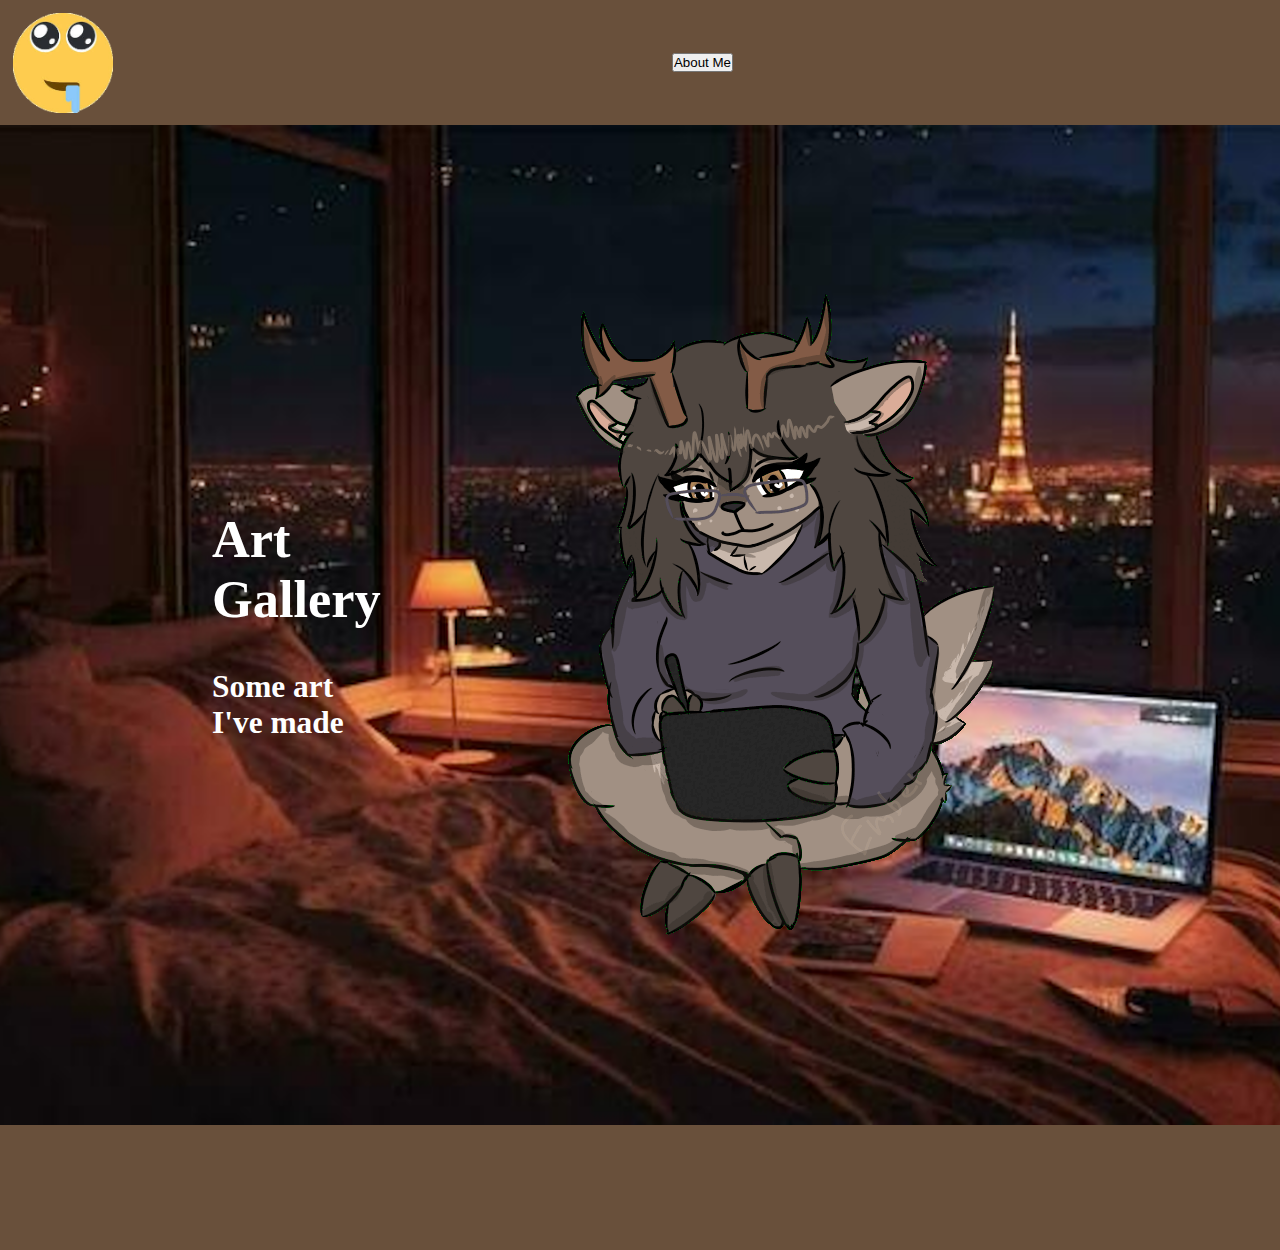
<file: index.html>
<!DOCTYPE html>
<html lang="en">
<head>
    <link rel="stylesheet" href="Styles/style.css">
    <link rel="icon" type="image/x-icon" href="Images/favicon.png">
    <meta charset="utf-8" />
    <meta name="viewport" content="width=device-width, initial-scale=1.0" />
    <script src="script.js" defer></script>
</head>
<body>

<h1>
    
</h1>

<h2>
    <header>
        <img src="Images/Logo.png" class="logo"> 
        <div class="buttongrid">
            <button class="topbutton">About Me</button>
        </div>
    </header>
</h2>

<body>
        <div class="section bg">
            <div class="section-left">
                <div class="floating-text1">
                    <strong class="BWT fadein">Art Gallery</strong>
                </div>

                <div class="floating-text2">
                    <strong class="MWT fadein">Some art I've made</strong>
                </div> 
            </div>

            <div class="floating-image section-right">
                <img src="Images/Idle.gif" class="floating-card fadein" id="floatingImage"/>
                <button class="pet-button"></button>
            </div>
        </div>
</body>

<footer>
    <script type='text/javascript' src='https://storage.ko-fi.com/cdn/widget/Widget_2.js'></script><script type='text/javascript'>kofiwidget2.init('Support me on Ko-fi', '#72a4f2', 'Q5Q61CTTM1');kofiwidget2.draw();</script> 
</footer>
</file>
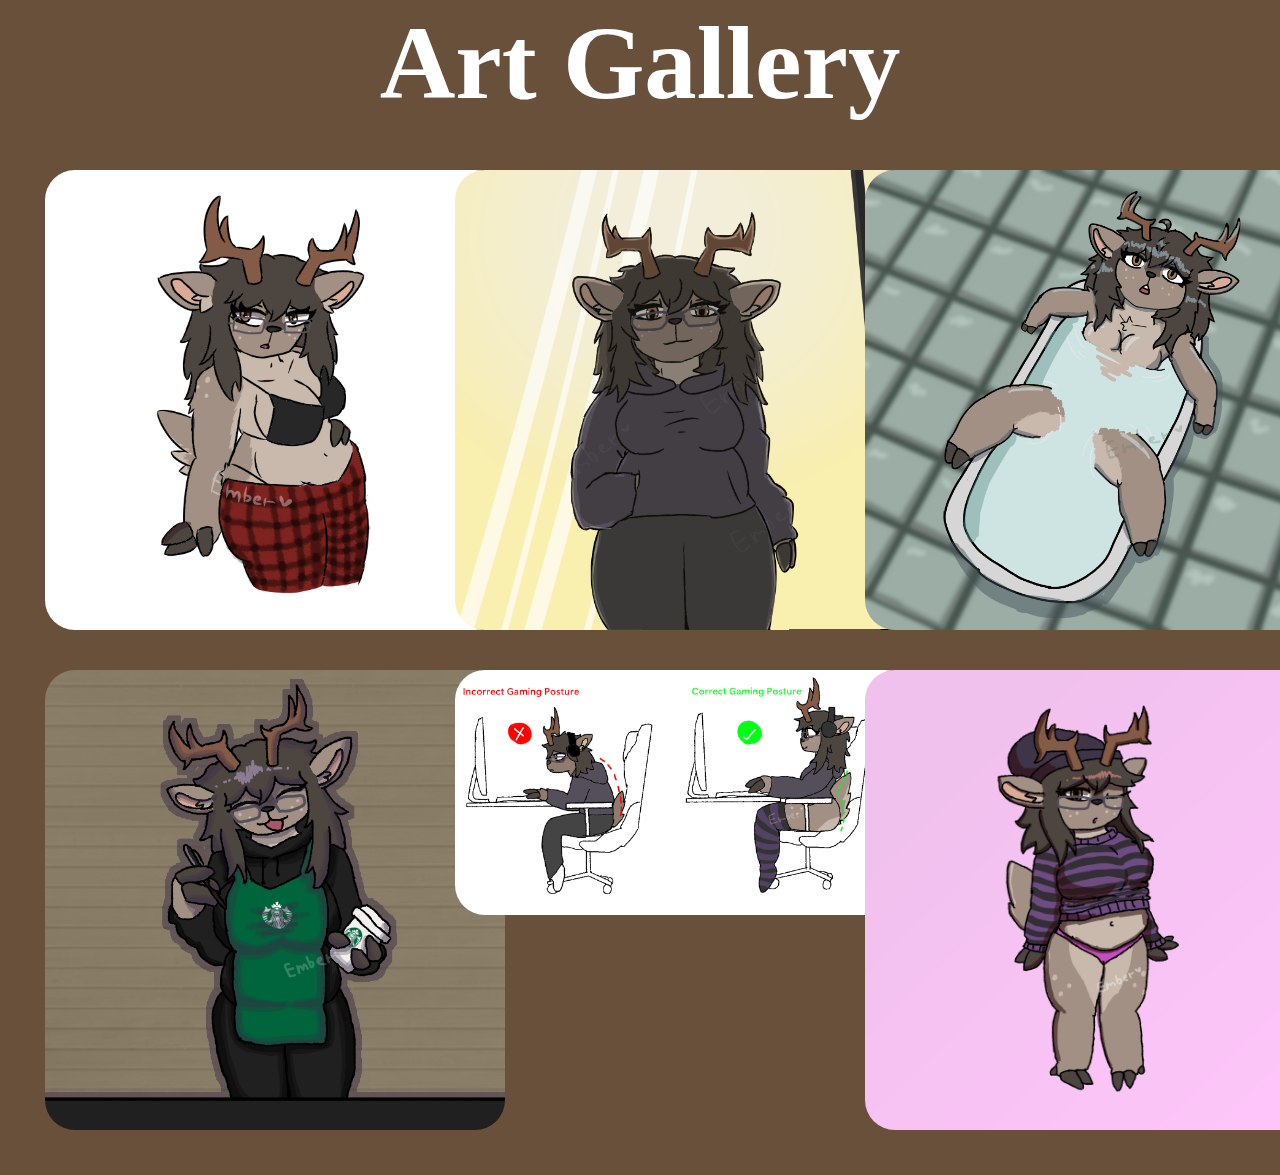
<file: artgallery.html>
<!DOCTYPE html>
<html lang="en">
<head>
    <link rel="stylesheet" href="Styles/style.css">
    <link rel="icon" type="image/x-icon" href="Images/favicon.png">
    <meta charset="utf-8" />
    <meta name="viewport" content="width=device-width, initial-scale=1.0" />
    <script src="artgalleryscript.js" defer></script>
</head>

<h1 class="buttongrid">
    <div class="floating-image">
        <strong class="BWT2">Art Gallery</strong>
    </div>
</h1>

<body>
    <div class="biggallery" class="fadein">
        <div class="gallery-image">
            <div class="button1">
                <img src="Images/Gallery/Unnamed.png" class="floating-text1 image1" draggable="false">
            </div>

            <div class="info-box">
                <h3 class="info-title floating-text1">Unnamed</h3>
                <p class="info-date floating-text2">12.2 2026</p>
            </div>
        </div>

        <div class="gallery-image">
             <div class="button1">
                <img src="Images/Gallery/Tall.png" class="floating-text2 image1" draggable="false">
            </div>

            <div class="info-box">
                <h3 class="info-title floating-text1">Tall</h3>
                <p class="info-date floating-text2">6.2 2026</p>
            </div>
        </div>

        <div class="gallery-image">
             <div class="button1">
                <img src="Images/Gallery/Bath.png" class="floating-text1 image1" draggable="false">
            </div>

            <div class="info-box">
                <h3 class="info-title floating-text1">Bath</h3>
                <p class="info-date floating-text2">4.2 2026</p>
            </div>
        </div>

        <div class="gallery-image">
             <div class="button1">
                <img src="Images/Gallery/Starbucks.png" class="floating-text2 image1" draggable="false">
            </div>

            <div class="info-box">
                <h3 class="info-title floating-text1">Starbucks</h3>
                <p class="info-date floating-text2">21.1 2026</p>
            </div>
        </div>

        <div class="gallery-image">
             <div class="button1">
                <img src="Images/Gallery/Posture.png" class="floating-text1 image1" draggable="false">
            </div>

            <div class="info-box">
                <h3 class="info-title floating-text1">Posture Guide</h3>
                <p class="info-date floating-text2">20.1 2026</p>
            </div>
        </div>

        <div class="gallery-image">
             <div class="button1">
                <img src="Images/Gallery/Idk.png" class="floating-text2 image1" draggable="false">
            </div>

            <div class="info-box">
                <h3 class="info-title floating-text1">Unnamed</h3>
                <p class="info-date floating-text2">7.1 2026</p>
            </div>
        </div>
    </div>
</body>
</file>
<file: Styles/style.css>
* {
  margin: 0;
  padding: 0;
  box-sizing: border-box;
}

body {
  background-color: rgb(105, 80, 59);
}

.fadein {
  animation: fadeinanim 1s ease-in
}

@keyframes fadeinanim {
  0% {opacity: 0;}
  100% {opacity: 100;}
}

header, footer {
  background: rgb(105, 80, 59);
  width: 100%;
  height: 125px;
  margin: 0px;
  padding: 0px;
}

.bg {
  background-image: url("../Images/bgplace.png");
  background-color: #cccccc;
  height: 1000px;
  background-position: center;
  background-repeat: no-repeat;
  background-size: cover;
  position: relative;
}

.section {
  padding: 15%;
  display: flex;
  align-items: center;
  justify-content: space-between;
}

.section-left {
  margin-right: 20px;
}

.section-right {
  margin-left: auto;
}

.section-middle {
  margin-left: 20%;
  margin-right: 20%;
}

.BWT {
  color:white;
  font-size: 5cap;
  font-family: cursive;
  text-align: center;
}

.BWT2 {
  color:white;
  font-size: 5cap;
  font-family: cursive;
  text-align: center;
  width: 100%;
}

.MWT {
  color:white;
  font-size: 3cap;
  font-family: cursive;
  text-align: center;
}

header {
  width: 100%;
  display: flex;
  align-items: start;
  justify-content: space-between;
}

.buttongrid {
  height: 125px;
  width: 100%;
  display: flex;
  align-items: center;
  justify-content: center;
  gap: 7%;
}

.button1 {
  display: inline-block;
  background: transparent;
  border: none;
  cursor: pointer;
  color: white;
  font-style: bold;
  text-decoration: underline;
  font-family: cursive;
  font-size: 3cap;

  transition: transform 0.2s ease;
}

.button1:hover {
  transform: scale(1.15);
}

.logo {
  margin: 12.5px;
  height: 100px;
  width: 100px;
}

.floating-image {
  position: relative;
  display: inline-block;
  animation:
    imgfloatY 7s ease-in-out infinite,
    imgfloatX 9s ease-in-out infinite,
    imgrotate 11s ease-in-out infinite;
  
}

@keyframes imgfloatY {
  0%, 100% { transform: translateY(0); }
  50% { transform: translateY(-15px); }
}

@keyframes imgfloatX {
  0%, 100% { transform: translateX(0); }
  50% { transform: translateX(15px); }
}

@keyframes imgrotate {
  0%, 100% { rotate: -3deg; }
  50% { rotate: 3deg; }
}

.floating-text1 {
  padding: 20px;
  animation: 
    txt1floatY 7s ease-in-out infinite,
    txt1floatX 9s ease-in-out infinite,
    txt1rotate 11s ease-in-out infinite;
}

@keyframes txt1floatY {
  0%, 100% { transform: translateY(0); }
  50% { transform: translateY(-7px); }
}

@keyframes txt1floatX {
  0%, 100% { transform: translateX(0); }
  50% { transform: translateX(15px); }
}

@keyframes txt1rotate {
  0%, 100% { rotate: -1deg; }
  50% { rotate: 1deg; }
}

.floating-text2 {
  padding: 20px;
  animation: 
    txt2floatY 9s ease-in-out infinite,
    txt2floatX 7s ease-in-out infinite,
    txt2rotate 11s ease-in-out infinite;
}

@keyframes txt2floatY {
  0%, 100% { transform: translateY(7px); }
  50% { transform: translateY(0); }
}

@keyframes txt2floatX {
  0%, 100% { transform: translateX(-15px); }
  50% { transform: translateX(0); }
}

@keyframes txt2rotate {
  0%, 100% { rotate: 1deg; }
  50% { rotate: -1deg; }
}

.squish {
  animation: squish 150ms ease-in;
}

@keyframes squish {
  0%   { transform: scale(1); }
  40%  { transform: scale(1.08, 0.88); }
  70%  { transform: scale(0.98, 1.02); }
  100% { transform: scale(1); }
}

.pet-button {
  position: absolute;

  top: 10%;
  left: 32%;
  width: 25%;
  height: 15%;

  background: transparent;
  border: none;
  cursor: grab;
}

/*heart particles*/

.particle {
  position: absolute;
  width: 30px;
  height: 30px;
  pointer-events: none; 
  opacity: 1;
  transform: translate(0, 0);
  animation: flyUpFade 1s forwards;
}

@keyframes flyUpFade {
  0% {
    transform: translate(0, 0) scale(1);
    opacity: 1;
  }
  100% {
    transform: translate(var(--x, 0px), -40px) scale(1);
    opacity: 0;
  }
}

/* debugging helper */
/* .pet-button:hover {
  outline: 2px dashed rgba(255, 0, 0, 0.6);
} */

.biggallery {
  position: absolute;
  width: 100%;
  height: auto;
  
  display: grid;
  grid-template-columns: repeat(3, minmax(250px, 1fr));
  gap: 0;
  padding: 25px;
  margin: auto;
}

.gallery-image {
  border-radius: 50px;
  position: relative;
  cursor: grab;
  transition: transform 0.3s ease;
  width: 500px;   
  aspect-ratio: 1 / 1;   
  overflow: hidden;
}

.gallery-image:hover {
  z-index: 10;
}

.gallery-image:active {
  cursor: grabbing;
}

.info-box {
  position: absolute;
  bottom: 0;
  left: 0;
  width: 100%;
  padding: 10px;

  color: white;
  text-align: center;
  font-family: cursive;
  font-size: 2.5cap;
  text-shadow: 2px 2px black;

  opacity: 0;
  transform: translateY(10px);
  transition: all 0.3s ease;
  pointer-events: none;
}

.image1 {
  border-radius: 50px;
  width: 100%;
  height: 100%;
  object-fit: cover;
}
</file>
